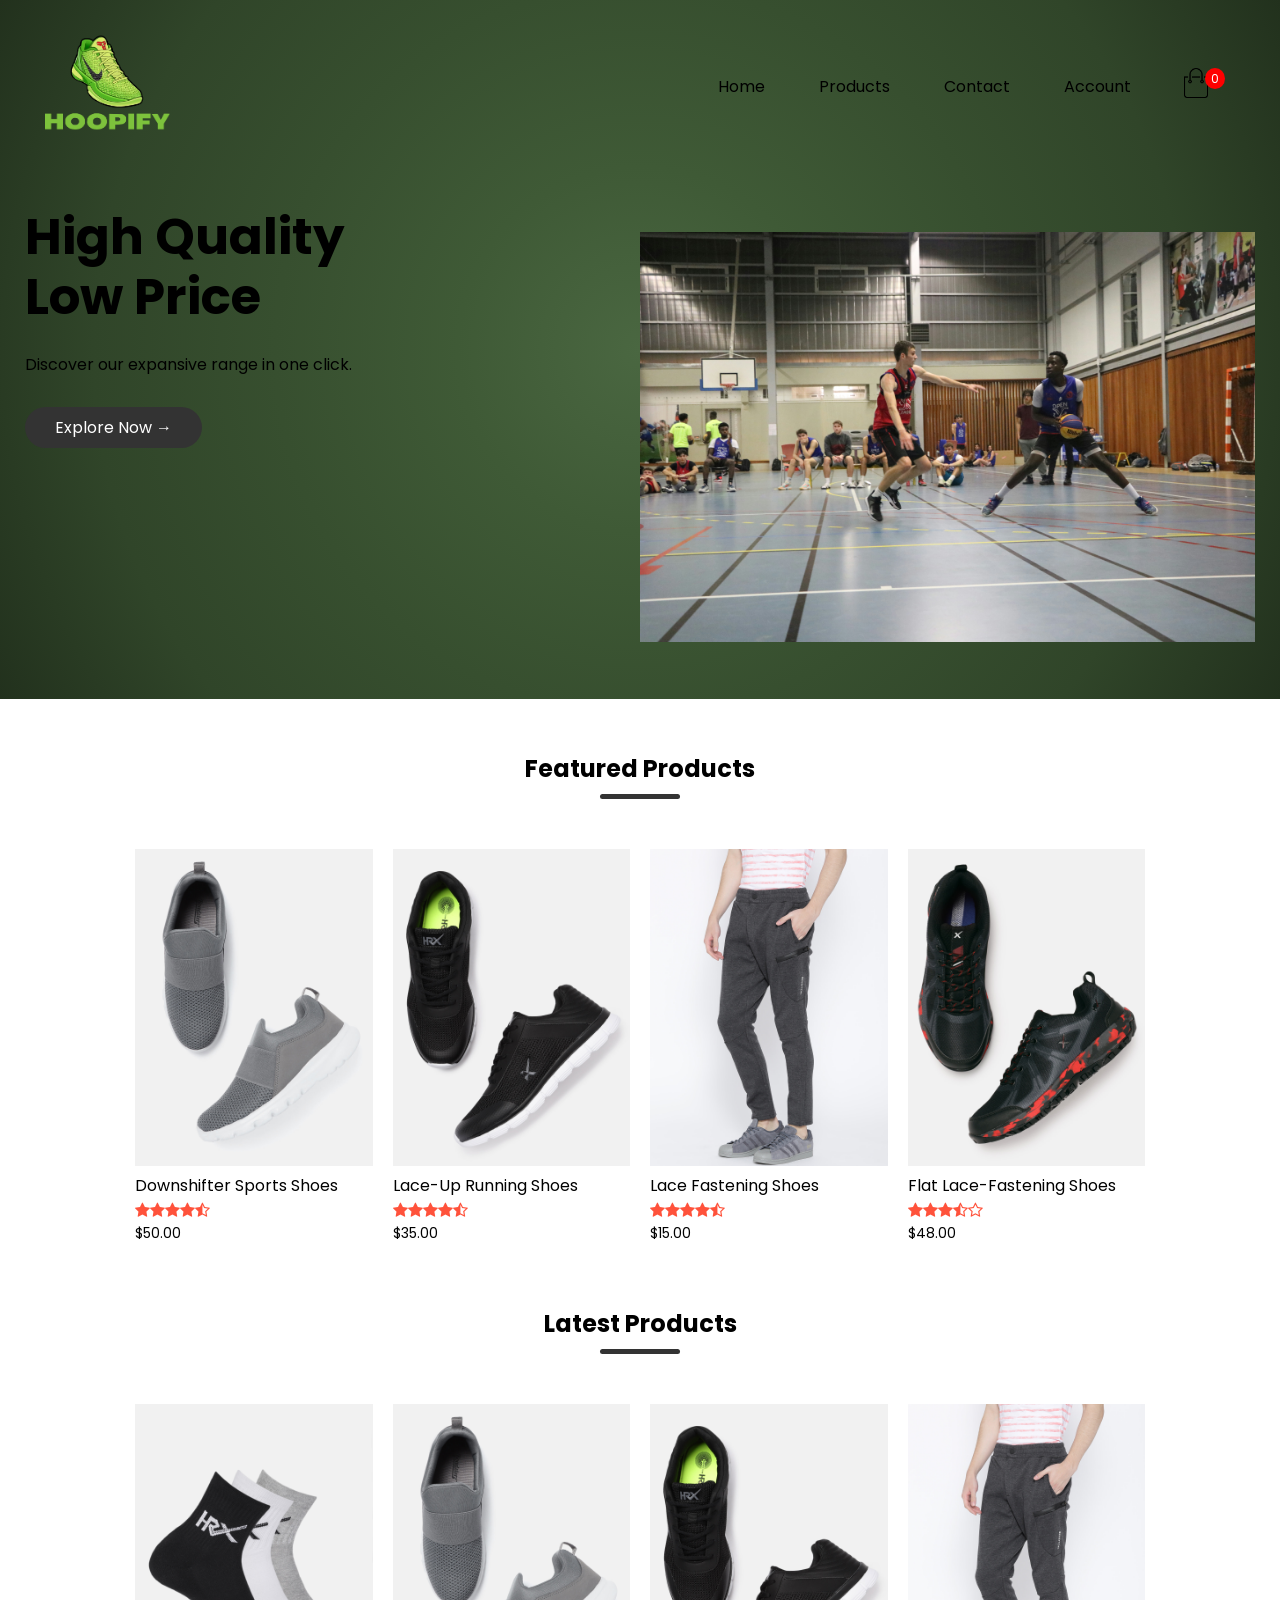
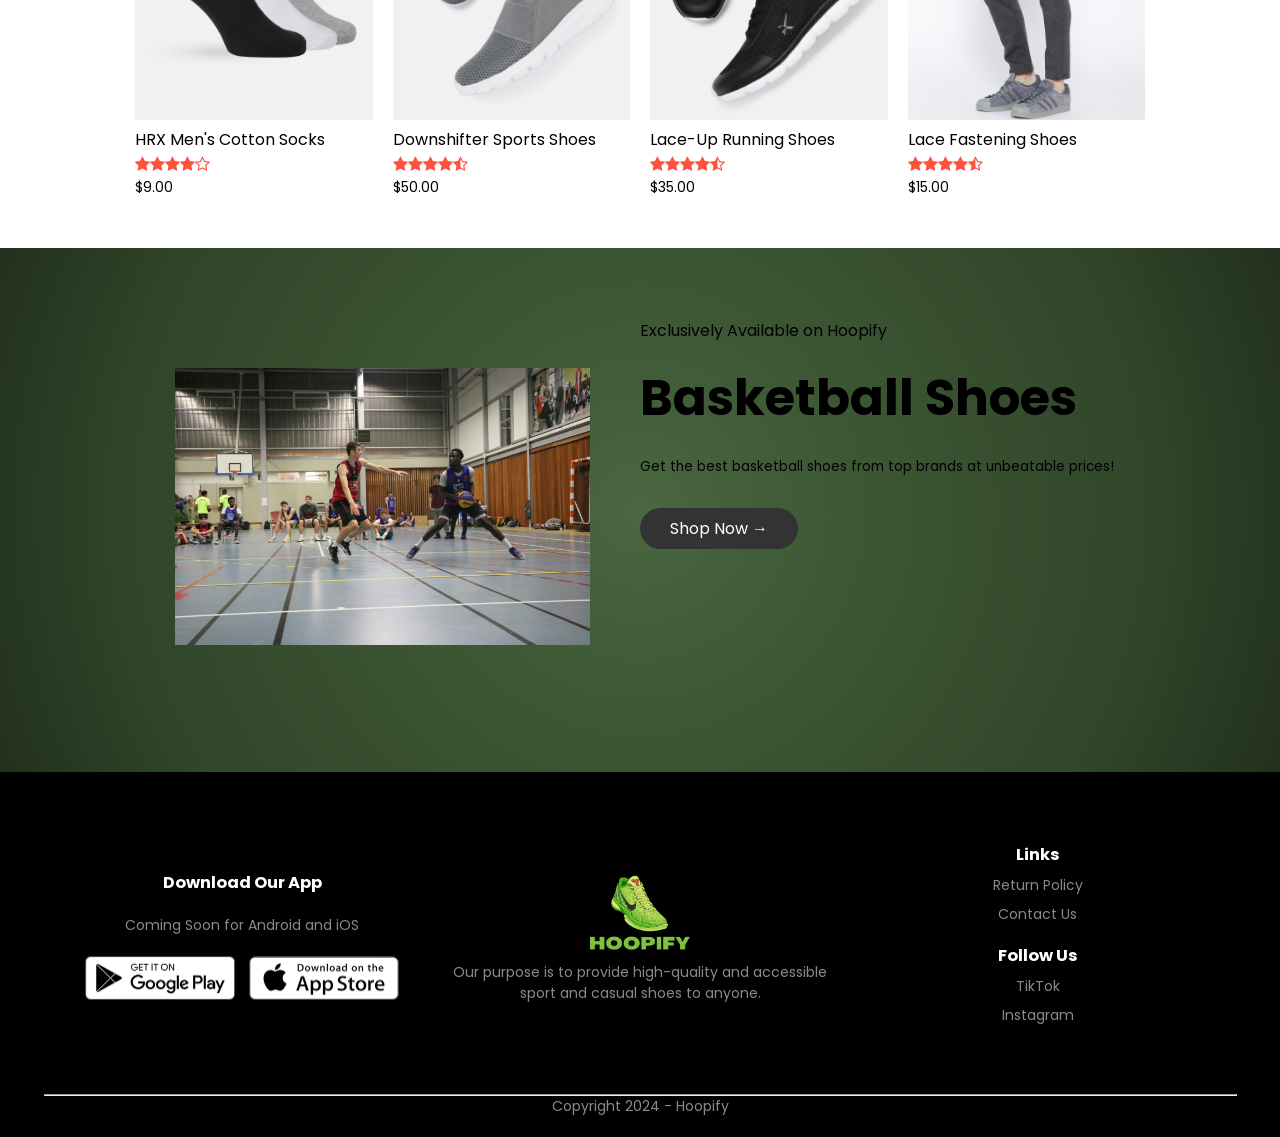
<file: index.html>
<!doctype html>
<html>
  <head>
    <meta charset="utf-8" />
    <meta name="viewport" content="width=device-width, initial-scale=1.0" />
    <title>Hoopify - Home</title>
    <link rel="stylesheet" href="style.css" />
    <link rel="preconnect" href="https://fonts.gstatic.com" />
    <link
      href="https://fonts.googleapis.com/css2?family=Poppins:wght@200;300;400;500;600;700&display=swap"
      rel="stylesheet"
    />
    <link
      rel="stylesheet"
      href="https://stackpath.bootstrapcdn.com/font-awesome/4.7.0/css/font-awesome.min.css"
    />
  </head>

  <body>
    <!--header-->
    <div id="header"></div>

    <!--featured products-->
    <div class="small-container">
      <h2 class="title">Featured Products</h2>
      <div class="row featured-products"></div>

      <!--latest products-->
      <h2 class="title">Latest Products</h2>
      <div class="row latest-products"></div>
    </div>

    <!--offer-->
    <div class="offer">
      <div class="small-container">
        <div class="row">
          <div class="col-2">
            <img src="images/image1.png" class="offer-img" />
          </div>
          <div class="col-2">
            <p>Exclusively Available on Hoopify</p>
            <h1>Basketball Shoes</h1>
            <small>
              Get the best basketball shoes from top brands at unbeatable
              prices!
            </small>
            <br />
            <a href="products.html" class="btn">Shop Now &#8594;</a>
          </div>
        </div>
      </div>
    </div>

    <!--footer-->
    <div id="footer"></div>

    <!--scripts-->
    <script type="module">
      import { initializeCart } from "./cart.js";

      async function loadContent() {
        const headerResponse = await fetch("header.html");
        const headerHtml = await headerResponse.text();
        document.getElementById("header").innerHTML = headerHtml;

        const customContent = `
          <div class="row">
            <div class="col-2">
              <h1>High Quality <br /> Low Price</h1>
              <p>Discover our expansive range in one click.</p>
              <a href="products.html" class="btn">Explore Now &#8594;</a>
            </div>
            <div class="col-2">
              <img src="images/image1.png" />
            </div>
          </div>
        `;
        document
          .querySelector(".header .container")
          .insertAdjacentHTML("beforeend", customContent);

        const footerResponse = await fetch("footer.html");
        const footerHtml = await footerResponse.text();
        document.getElementById("footer").innerHTML = footerHtml;

        const menuToggle = document.getElementById("menu-toggle");
        const nav = document.querySelector("nav");

        if (menuToggle && nav) {
          menuToggle.addEventListener("click", () => {
            if (nav.style.display === "block") {
              nav.style.display = "none";
            } else {
              nav.style.display = "block";
            }
          });
        }

        initializeCart();
      }

      loadContent();
    </script>

    <script src="index.js" type="module"></script>
  </body>
</html>
</file>
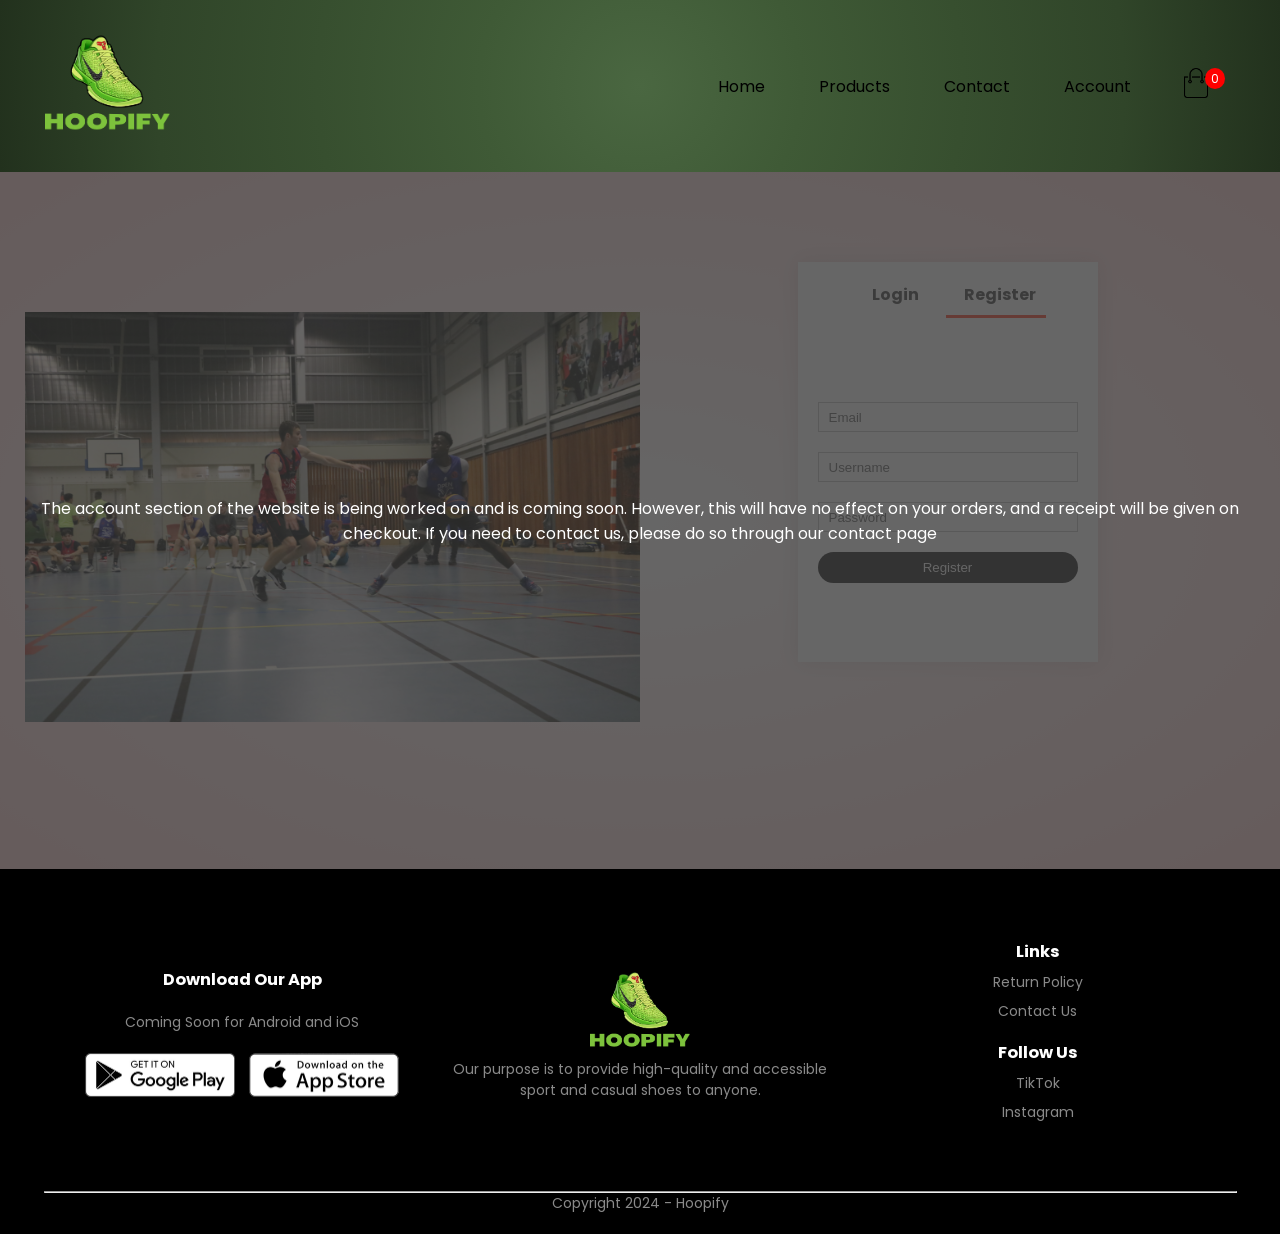
<file: account.html>
<!doctype html>
<html>

<head>
	<meta charset="utf-8" />
	<meta name="viewport" content="width-device-width, initial-scale=1.0" />
	<title>Hoopify - Account</title>
	<link rel="stylesheet" href="style.css" />
	<link rel="preconnect" href="https://fonts.gstatic.com" />
	<link href="https://fonts.googleapis.com/css2?family=Poppins:wght@200;300;400;500;600;700&display=swap"
		rel="stylesheet" />
	<link rel="stylesheet" href="https://stackpath.bootstrapcdn.com/font-awesome/4.7.0/css/font-awesome.min.css" />
</head>

<body>
	<!--header-->
	<div id="header"></div>

	<!--account page-->
	<div class="account-page">
		<div class="overlay">
			<div class="overlay-background"></div>
			<p>
				The account section of the website is being worked on and is coming soon. However, this will have no effect on your orders, and a receipt will be given on checkout. If you need to contact us, please do so through our contact page
			</p>
		</div>
		<div class="container">
			<div class="row">
				<div class="col-2">
					<img src="images/image1.png" width="100%" />
				</div>
				<div class="col-2">
					<div class="form-container">
						<div class="form-btn">
							<span onclick="login()">Login</span>
							<span onclick="register()">Register</span>
							<hr id="Indicator" />
						</div>
						<form id="LoginForm">
							<input type="text" placeholder="Username" />
							<input type="password" placeholder="Password" />
							<button type="submit" class="btn">Login</button>
							<a href="">Forgot password</a>
						</form>

						<form id="RegForm">
							<input type="email" placeholder="Email" />
							<input type="text" placeholder="Username" />
							<input type="password" placeholder="Password" />
							<button type="submit" class="btn">Register</button>
						</form>
					</div>
				</div>
			</div>
		</div>
	</div>

	<!--footer-->
	<div id="footer"></div>

	<!--js to load and upate header and footer-->
	<script>
		async function loadContent() {
			const header = await fetch("header.html").then((response) =>
				response.text(),
			);
			document.getElementById("header").innerHTML = header;

			const footer = await fetch("footer.html").then((response) =>
				response.text(),
			);
			document.getElementById("footer").innerHTML = footer;
		}

		loadContent();
	</script>

	<!--js for toggle menu-->
	<script>
		var menuItems = document.getElementById("MenuItems");

		MenuItems.style.maxHeight = "0px";
		function menutoggle() {
			if (MenuItems.style.maxHeight == "0px") {
				MenuItems.style.maxHeight = "200px";
			} else {
				MenuItems.style.maxHeight = "0px";
			}
		}
	</script>

	<script>
		var LoginForm = document.getElementById("LoginForm");
		var RegForm = document.getElementById("RegForm");
		var Indicator = document.getElementById("Indicator");

		function register() {
			RegForm.style.transform = "translateX(0px)";
			LoginForm.style.transform = "translateX(0px)";
			Indicator.style.transform = "translateX(100px)";
		}
		function login() {
			RegForm.style.transform = "translateX(300px)";
			LoginForm.style.transform = "translateX(300px)";
			Indicator.style.transform = "translateX(0px)";
		}
	</script>

	<script type="module">
		import {initializeCart} from "./cart.js";

		async function loadContent() {
			const headerResponse = await fetch("header.html");
			const headerHtml = await headerResponse.text();
			document.getElementById("header").innerHTML = headerHtml;

			const footerResponse = await fetch("footer.html");
			const footerHtml = await footerResponse.text();
			document.getElementById("footer").innerHTML = footerHtml;

			const menuToggle = document.getElementById("menu-toggle");
			const nav = document.querySelector("nav");

			if (menuToggle && nav) {
				menuToggle.addEventListener("click", () => {
					if (nav.style.display === "block") {
						nav.style.display = "none";
					} else {
						nav.style.display = "block";
					}
				});
			}

			initializeCart();
		}

		loadContent();
	</script>

	<script>
		var MenuItems = document.getElementById("MenuItems");

		MenuItems.style.maxHeight = "0px";
		function menutoggle() {
			if (MenuItems.style.maxHeight == "0px") {
				MenuItems.style.maxHeight = "200px";
			} else {
				MenuItems.style.maxHeight = "0px";
			}
		}
	</script>

	<script type="module" src="cart-page.js"></script>
</body>

</html>
</file>
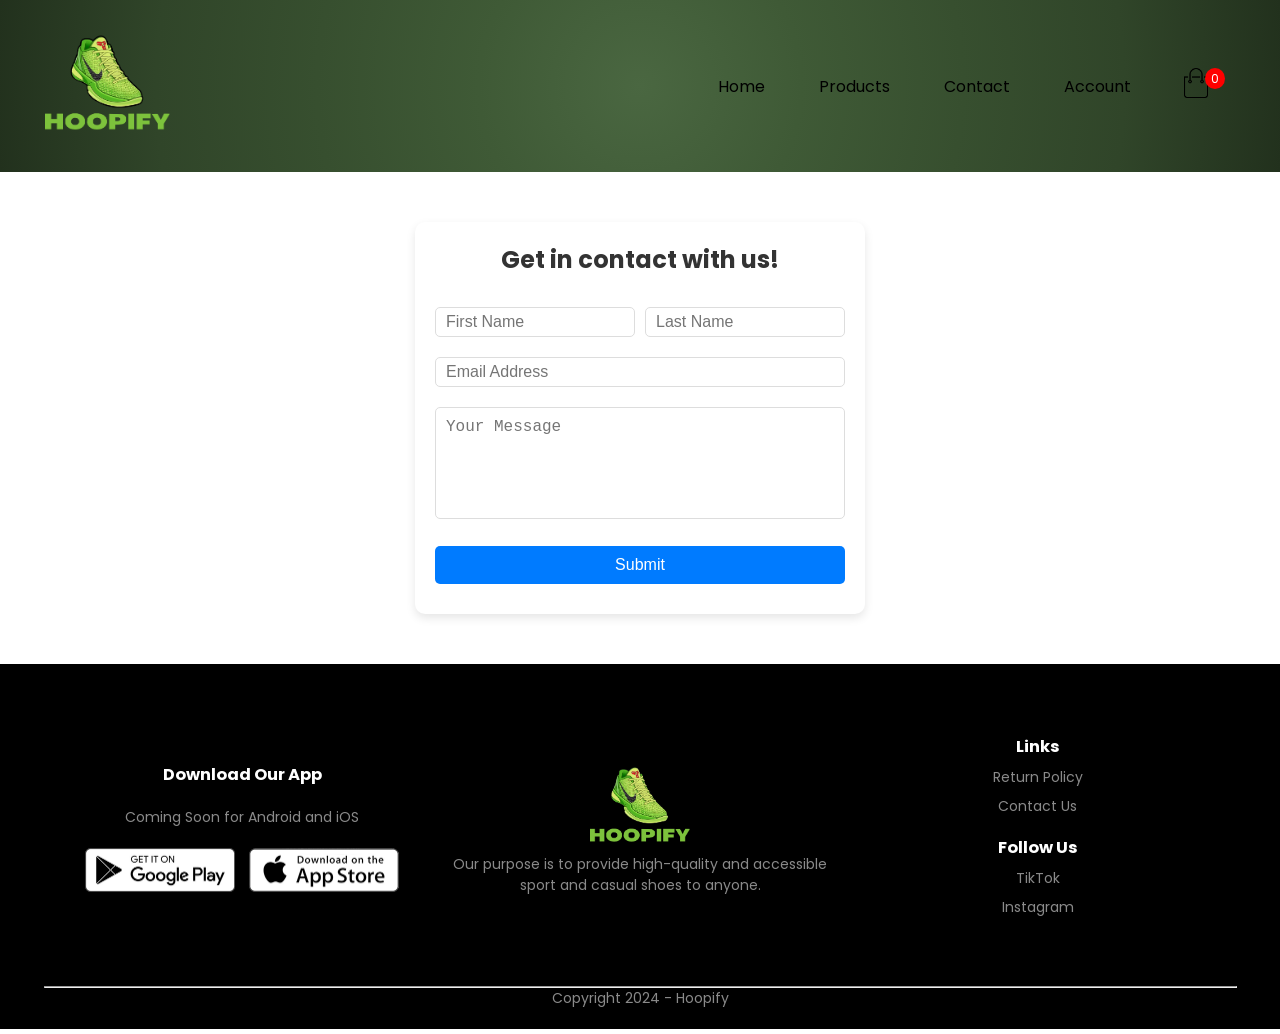
<file: contact.html>
<!doctype html>
<html>

<head>
	<meta charset="utf-8" />
	<meta name="viewport" content="width-device-width, initial-scale=1.0" />
	<title>Hoopify - Contact</title>
	<link rel="stylesheet" href="style.css" />
	<link rel="preconnect" href="https://fonts.gstatic.com" />
	<link href="https://fonts.googleapis.com/css2?family=Poppins:wght@200;300;400;500;600;700&display=swap"
		rel="stylesheet" />
	<link rel="stylesheet" href="https://stackpath.bootstrapcdn.com/font-awesome/4.7.0/css/font-awesome.min.css" />
</head>

<body>
	<!--header-->
	<div id="header"></div>

	<!--contact page-->
	<div class="contact-page">
		<div class="container">
			<div class="contact-container">
				<form target="_blank" action="https://formsubmit.co/hoopifystore@outlook.com" method="POST">
					<h1>Get in contact with us!</h1>
					<div class="input-row">
						<input type="text" name="firstName" placeholder="First Name" required />
						<input type="text" name="lastName" placeholder="Last Name" required />
					</div>
					<input type="email" name="email" placeholder="Email Address" required />
					<textarea name="message" placeholder="Your Message" rows="5" required></textarea>
					<button type="submit" class="btn">Submit</button>
				</form>
			</div>
		</div>
	</div>

	<!--footer-->
	<div id="footer"></div>

	<!--load header and footer-->
	<script type="module">
		import {initializeCart} from "./cart.js";

		async function loadContent() {
			const headerResponse = await fetch("header.html");
			const headerHtml = await headerResponse.text();
			document.getElementById("header").innerHTML = headerHtml;

			const footerResponse = await fetch("footer.html");
			const footerHtml = await footerResponse.text();
			document.getElementById("footer").innerHTML = footerHtml;

			const menuToggle = document.getElementById("menu-toggle");
			const nav = document.querySelector("nav");

			if (menuToggle && nav) {
				menuToggle.addEventListener("click", () => {
					if (nav.style.display === "block") {
						nav.style.display = "none";
					} else {
						nav.style.display = "block";
					}
				});
			}

			initializeCart();
		}

		loadContent();
	</script>

	<script type="module" src="cart-page.js"></script>
</body>

</html>
</file>
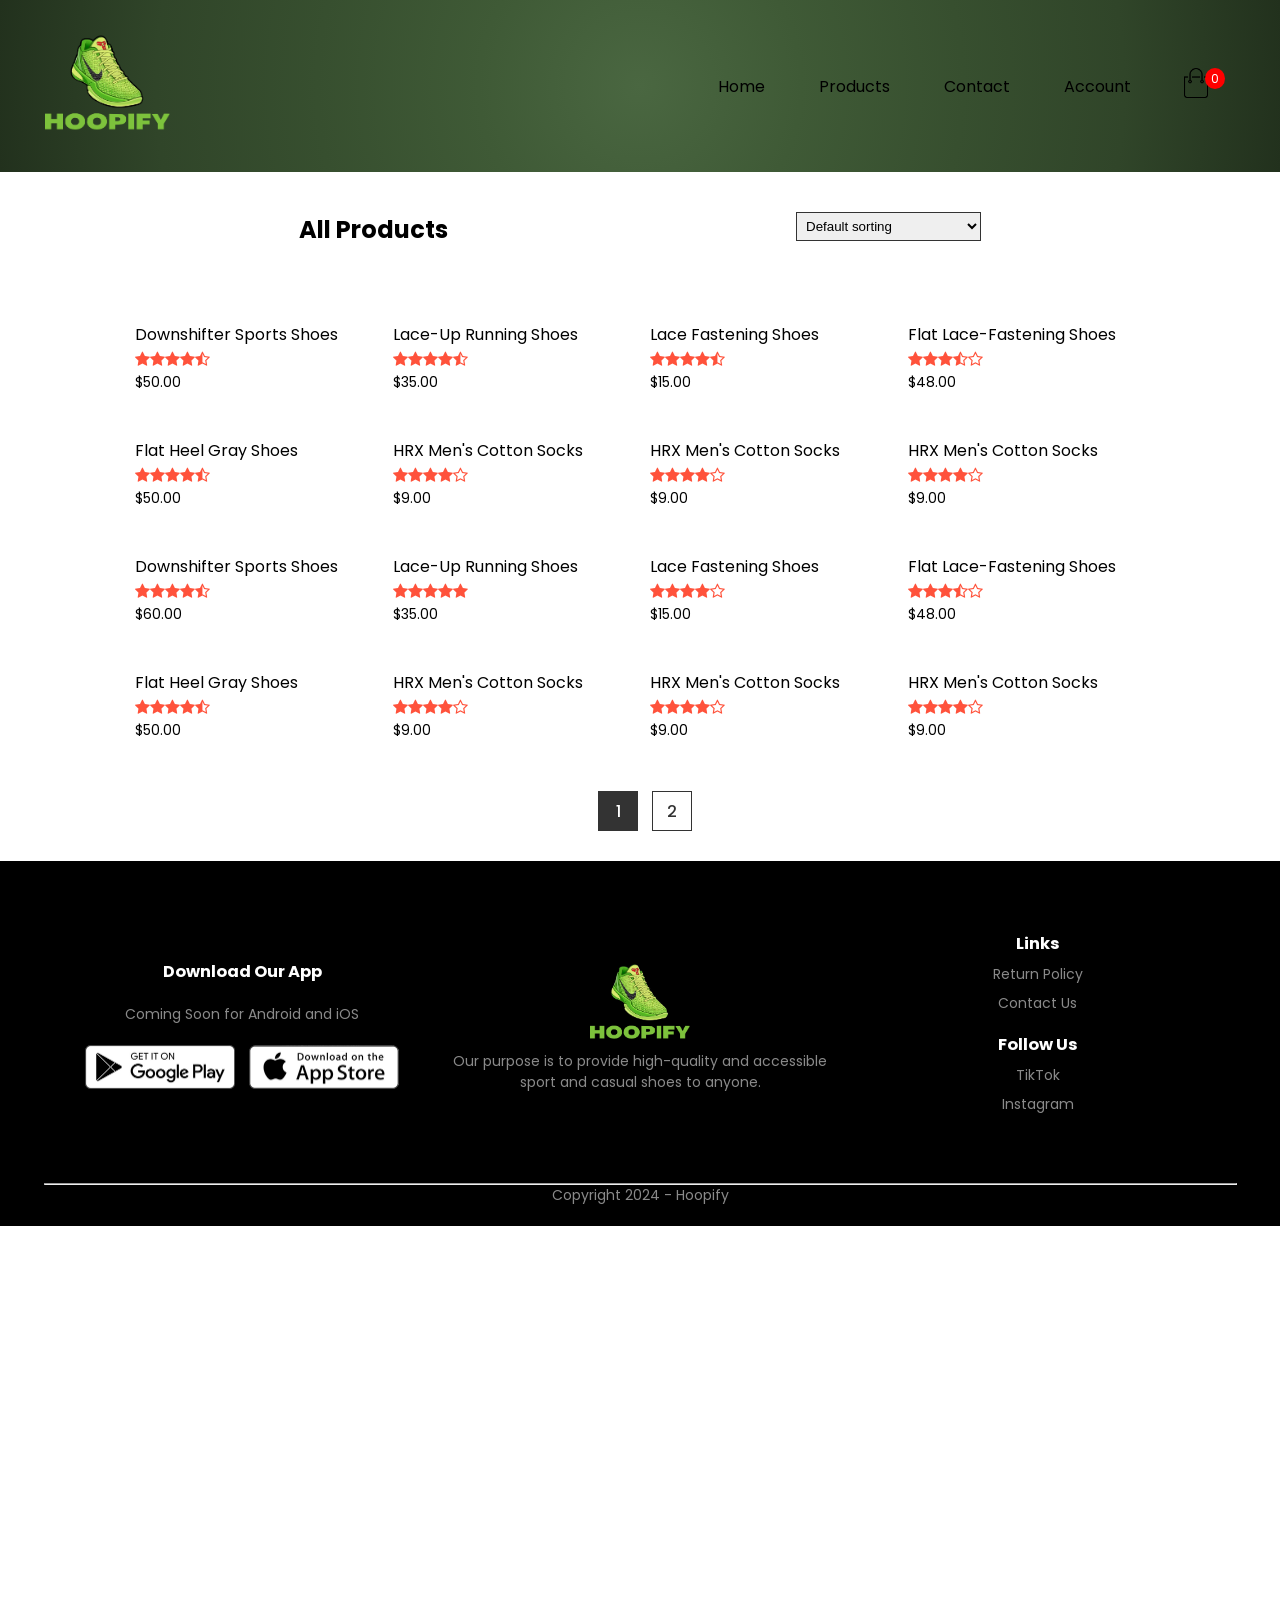
<file: products-details.html>
<!doctype html>
<html>

<head>
	<meta charset="utf-8" />
	<meta name="viewport" content="width-device-width, initial-scale=1.0" />
	<title>Hoopify - Product Details</title>
	<link rel="stylesheet" href="style.css" />
	<link rel="preconnect" href="https://fonts.gstatic.com" />
	<link href="https://fonts.googleapis.com/css2?family=Poppins:wght@200;300;400;500;600;700&display=swap"
		rel="stylesheet" />
	<link rel="stylesheet" href="https://stackpath.bootstrapcdn.com/font-awesome/4.7.0/css/font-awesome.min.css" />
</head>

<body>
	<!--header-->
	<div id="header"></div>

	<!--single product-->
	<div class="small-container single-product">
		<div class="row">
			<div class="col-2">
				<img src="" width="100%" id="productImg" />

				<div class="small-img-row" id="smallImgRow"></div>
			</div>

			<div class="col-2">
				<h1 id="productName">Product Name</h1>
				<h4 id="productPrice">$0.00</h4>
				<select id="productSize">
					<option>Select Size</option>
					<option>6</option>
					<option>7</option>
					<option>8</option>
					<option>9</option>
					<option>10</option>
				</select>
				<input type="number" value="1" />
				<button class="btn" id="addToCartBtn">Add to Cart</button>
				<h3>Product Details <i class="fa fa-indent"></i></h3>
				<br />
				<p id="productDescription">Product description goes here...</p>
			</div>
		</div>
	</div>

	<!--footer-->
	<div id="footer"></div>

	<!--load header and footer-->
	<script type="module">
		import {initializeCart} from "./cart.js";

		async function loadContent() {
			const headerResponse = await fetch("header.html");
			const headerHtml = await headerResponse.text();
			document.getElementById("header").innerHTML = headerHtml;

			const footerResponse = await fetch("footer.html");
			const footerHtml = await footerResponse.text();
			document.getElementById("footer").innerHTML = footerHtml;

			const menuToggle = document.getElementById("menu-toggle");
			const nav = document.querySelector("nav");

			if (menuToggle && nav) {
				menuToggle.addEventListener("click", () => {
					if (nav.style.display === "block") {
						nav.style.display = "none";
					} else {
						nav.style.display = "block";
					}
				});
			}

			initializeCart();
		}

		loadContent();
	</script>

	<script>
		var MenuItems = document.getElementById("MenuItems");

		MenuItems.style.maxHeight = "0px";
		function menutoggle() {
			if (MenuItems.style.maxHeight == "0px") {
				MenuItems.style.maxHeight = "200px";
			} else {
				MenuItems.style.maxHeight = "0px";
			}
		}
	</script>

	<script type="module" src="cart-page.js"></script>
	<script type="module" src="products-details.js"></script>
</body>

</html>
</file>
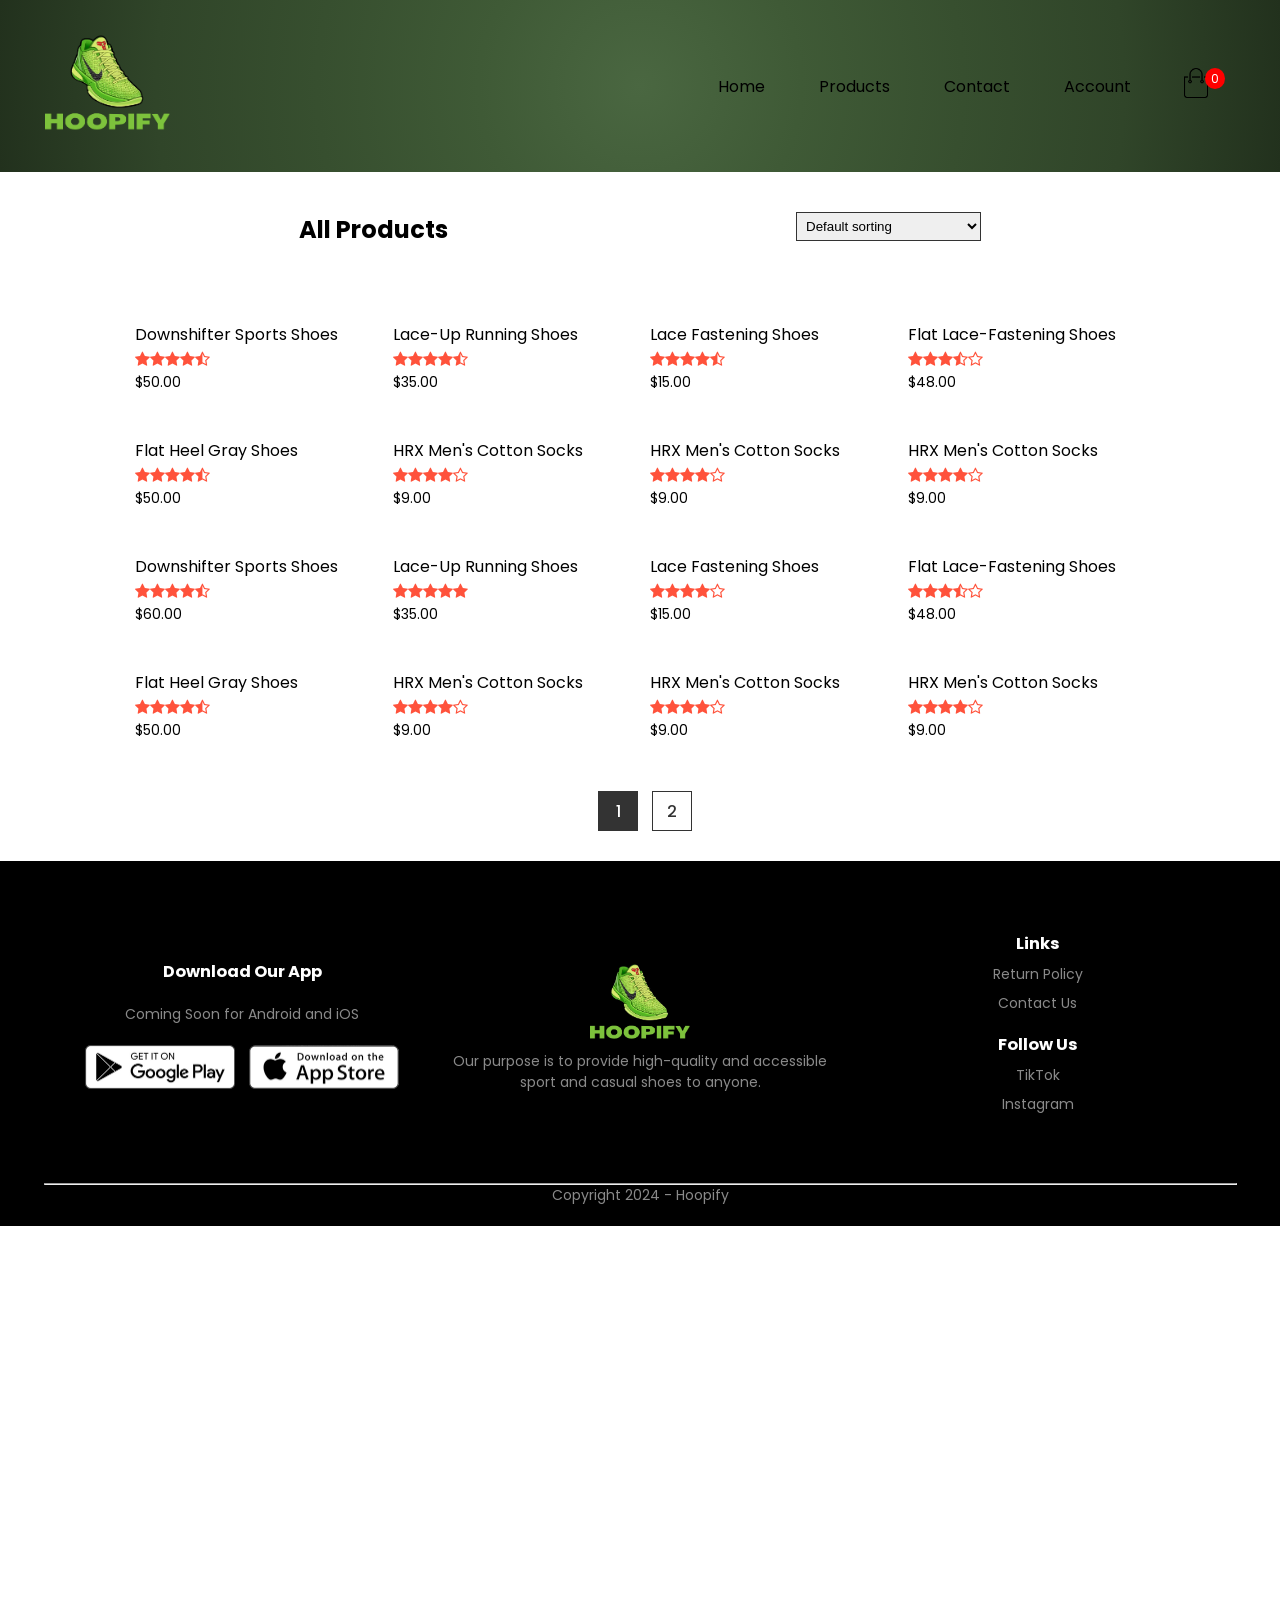
<file: products.html>
<!doctype html>
<html>
  <head>
    <meta charset="utf-8" />
    <meta name="viewport" content="width=device-width, initial-scale=1.0" />
    <title>Hoopify - Products</title>
    <link rel="stylesheet" href="style.css" />
    <link rel="preconnect" href="https://fonts.gstatic.com" />
    <link
      href="https://fonts.googleapis.com/css2?family=Poppins:wght@200;300;400;500;600;700&display=swap"
      rel="stylesheet"
    />
    <link
      rel="stylesheet"
      href="https://stackpath.bootstrapcdn.com/font-awesome/4.7.0/css/font-awesome.min.css"
    />
  </head>

  <body>
    <div id="header"></div>

    <!--products-->
    <div class="small-container">
      <div class="row row-2">
        <h2>All Products</h2>
        <select id="sort-options">
          <option value="default">Default sorting</option>
          <option value="price-asc">Sort by price: Low to High</option>
          <option value="price-desc">Sort by price: High to Low</option>
          <option value="rating-desc">Sort by rating</option>
        </select>
      </div>

      <!--dynamic products-->
      <div class="row" id="all-products"></div>

      <!--pagination-->
      <div class="page-btn" id="pagination"></div>
    </div>

    <!--footer-->
    <div id="footer"></div>

    <!--load and update header and footer-->
    <script type="module">
      import { initializeCart } from "./cart.js";

      async function loadContent() {
        const headerResponse = await fetch("header.html");
        const headerHtml = await headerResponse.text();
        document.getElementById("header").innerHTML = headerHtml;

        const footerResponse = await fetch("footer.html");
        const footerHtml = await footerResponse.text();
        document.getElementById("footer").innerHTML = footerHtml;

        // Attach the event listener dynamically
        const menuToggle = document.getElementById("menu-toggle");
        const nav = document.querySelector("nav");

        if (menuToggle && nav) {
          menuToggle.addEventListener("click", () => {
            if (nav.style.display === "block") {
              nav.style.display = "none";
            } else {
              nav.style.display = "block";
            }
          });
        }

        // Initialize cart (if needed)
        initializeCart();
      }

      loadContent();
    </script>

    <script>
      var MenuItems = document.getElementById("MenuItems");

      MenuItems.style.maxHeight = "0px";
      function menutoggle() {
        if (MenuItems.style.maxHeight == "0px") {
          MenuItems.style.maxHeight = "200px";
        } else {
          MenuItems.style.maxHeight = "0px";
        }
      }
    </script>

    <script type="module" src="cart-page.js"></script>

    <script src="products.js" type="module"></script>
  </body>
</html>
</file>
<file: style.css>
* {
	margin: 0;
	padding: 0;
	box-sizing: border-box;
}

:root {
	--base-text-colour: #000;
	--base-item-colour: #333333;
	--base-item-hover-colour: #1c1c1c;
	--background-gradient-1: #4a6741;
	--background-gradient-2: #3f5a36;
	--background-gradient-3: #374f2f;
	--background-gradient-4: #304529;
	--background-gradient-5: #22311d;
}

body {
	font-family: "Poppins", sans-serif;
}

/*nav menu on the left as a unordered list*/
.navbar {
	display: flex;
	align-items: center;
	padding: 20px;
	position: relative;
	overflow: visible;
}

/*nav menu on the right as a unordered list*/
nav {
	flex: 1;
	text-align: right;
}

/*nav menu on the right as a list but without bullet*/
nav ul {
	display: inline-block;
	list-style-type: none;
}

/*nav menu on the right as a vertically list with 50px gapping with each with underline*/
nav ul li {
	display: inline-block;
	margin-right: 50px;
}

/*nav menu on the right as a vertically list with 50px gapping with each without underline*/
a {
	text-decoration: none;
	color: var(--base-text-colour);
}

#menu-toggle {
	display: none;
	flex-direction: column;
	gap: 5px;
	cursor: pointer;
}

#menu-toggle div {
	width: 25px;
	height: 3px;
	background: var(--base-text-colour);
}

@media (max-width: 768px) {
	.navbar {
		flex-wrap: wrap;
		justify-content: space-between;
	}

	/* Hide desktop nav by default */
	nav {
		display: none;
		width: 100%;
		position: absolute;
		top: 150px;
		left: 0;
		background: var(--base-item-colour);
		box-shadow: 0 4px 6px rgba(0, 0, 0, 0.1);
		z-index: 100;
		padding: 10px 0;
	}

	nav ul {
		display: flex;
		flex-wrap: wrap;
		justify-content: space-evenly;
		margin: 0;
		padding: 0;
		list-style: none;
	}

	nav ul li {
		flex: 1 1 25%;
		text-align: center;
		margin: 0;
		padding: 0;
	}

	nav ul li a {
		color: white;
		text-decoration: none;
		font-size: 12px;
	}

	#menu-toggle {
		display: flex;
	}
}

p {
	color: var(--base-text-colour);
}

.container {
	max-width: 1300px;
	margin: auto;
	padding-left: 25px;
	padding-right: 25px;
}

.row {
	display: flex;
	align-items: center;
	flex-wrap: wrap;
	justify-content: space-around;
}

.col-2 {
	flex-basis: 50%;
	min-width: 300px;
}

.col-2 img {
	max-width: 100%;
	padding: 50px 0;
}

.col-2 h1 {
	font-size: 50px;
	line-height: 60px;
	margin: 25px 0;
}

.btn {
	display: inline-block;
	background: var(--base-item-colour);
	color: white;
	padding: 8px 30px;
	margin: 30px 0px;
	border-radius: 30px;
	transition: background 0.5s;
}

.btn:hover {
	background: var(--base-item-hover-colour);
}

.header {
	background: radial-gradient(circle at center,
			var(--background-gradient-1) 0%,
			var(--background-gradient-2) 25%,
			var(--background-gradient-3) 50%,
			var(--background-gradient-4) 75%,
			var(--background-gradient-5) 100%);
}

.header .row {
	margin-top: 10px;
}

.col-3 {
	flex-basis: 30%;
	min-width: 250px;
	margin-bottom: 30px;
}

.col-3 img {
	width: 100%;
}

.small-container {
	max-width: 1080px;
	margin: auto;
	padding-left: 25px;
	padding-right: 25px;
}

.col-4 {
	flex-basis: 25%;
	padding: 10px;
	min-width: 200px;
	transition: transform 0.5s;
}

.col-4 img {
	width: 100%;
}

@media (max-width: 768px) {
	.col-4 {
		min-width: 100px;
	}

	.featured-products .col-4:nth-child(4) {
		display: none;
	}

	.latest-products .col-4:nth-child(4) {
		display: none;
	}
}

.title {
	text-align: center;
	margin: 0 auto 20px;
	position: relative;
	line-height: 60px;
	color: var(--base-text-colour);
}

.title::after {
	content: "";
	background: var(--base-item-colour);
	width: 80px;
	height: 5px;
	border-radius: 5px;
	position: absolute;
	bottom: 0;
	left: 50%;
	transform: translateX(-50%);
}

h4 {
	color: var(--base-text-colour);
	font-weight: normal;
}

.col-4 p {
	font-size: 14px;
}

.rating .fa {
	color: #ff523b;
}

.col-4:hover {
	transform: translateY(-5px);
}

/*----- Under-Construction Message -----*/

.account-page {
	position: relative;
}

.account-page .overlay {
	position: absolute;
	top: 0;
	left: 0;
	width: 100%;
	height: 100%;
	display: flex;
	align-items: center;
	justify-content: center;
	text-align: center;
	padding: 20px;
	box-sizing: border-box;
	z-index: 10;
}

.account-page .overlay-background {
	position: absolute;
	top: 0;
	left: 0;
	width: 100%;
	height: 100%;
	background-color: rgba(51, 51, 51, 0.75);
	z-index: -1;
}

.account-page .overlay p {
	color: white;
	position: relative;
	z-index: 1;
}

.account-page .overlay a {
	color: red;
	text-decoration: underline;
}

/*-----------------------offer -----------------------*/
.offer {
	background: radial-gradient(circle at center,
			var(--background-gradient-1) 0%,
			var(--background-gradient-2) 25%,
			var(--background-gradient-3) 50%,
			var(--background-gradient-4) 75%,
			var(--background-gradient-5) 100%);
	margin-top: 20px;
	padding: 30px 0;
}

.col-2 .offer-img {
	padding: 50px;
}

small {
	color: var(--base-text-colour);
}

/*-----------------------Testimonial -----------------------*/
/* Testimonials Section Base Styles */
.testimonial {
	padding-top: 30px;
}

.testimonial .col-3 {
	text-align: center;
	padding: 40px 20px;
	box-shadow: 0 0 20px 0px rgba(0, 0, 0, 0.1);
	cursor: pointer;
	transition: transform 0.5s;
}

.testimonial .col-3 img {
	width: 50px;
	margin-top: 20px;
	border-radius: 50%;
}

.testimonial .col-3:hover {
	transform: translateY(-10px);
}

.fa.fa-quote-left {
	font-size: 34px;
	color: var(--base-item-colour);
}

.col-3 p {
	font-size: 12px;
	margin: 12px 0;
	color: var(--base-text-colour);
}

.testimonial .col-3 h3 {
	font-weight: 600;
	color: var(--base-text-colour);
	font-size: 16px;
}

.testimonial .row {
	display: grid;
	grid-template-columns: repeat(auto-fit, minmax(150px, 1fr));
	gap: 20px;
}

@media (max-width: 768px) {
	.testimonial .row {
		justify-content: space-between;
	}

	.testimonial .col-3 {
		flex-basis: calc(100% / 3 - 10px);
		min-width: unset;
		margin-bottom: 15px;
	}

	.testimonial .col-3 img {
		width: 90%;
	}

	.testimonial .row .col-3:nth-child(3) {
		display: none;
	}
}

/*-----------------------Brands -----------------------*/
.brands {
	margin: 100px auto;
}

.col-5 {
	width: 100px;
}

.col-5 img {
	width: 100%;
	cursor: pointer;
	filter: grayscale(100%);
}

.col-5 img:hover {
	filter: grayscale(0);
}

/*-----------------------Footer -----------------------*/
.footer {
	background: var(--base-text-colour);
	color: #8a8a8a;
	font-size: 14px;
	padding: 20px 0 20px;
	display: flex;
	flex-direction: column;
	align-items: center;
}

.footer h3 {
	color: white;
	margin-top: 10px;
	text-align: center;
}

.footer p {
	color: #8a8a8a;
	text-align: center;
}

.footer ul {
	list-style: none;
	padding: 0;
	margin: 0;
}

.footer ul li {
	list-style: none;
	margin: 8px 0;
}

.footer ul li a {
	text-decoration: none;
	color: inherit;
}

.footer ul li a:hover {
	text-decoration: underline;
}

.footer .row {
	display: flex;
	justify-content: center;
	align-items: center;
	flex-wrap: wrap;
	width: 100%;
}

.footer-col-1,
.footer-col-2,
.footer-col-3 {
	flex: 1;
	min-width: 250px;
	margin-bottom: 20px;
	display: flex;
	flex-direction: column;
	align-items: center;
	text-align: center;
}

.footer-col-1 h3,
.footer-col-1 p {
	margin-bottom: 20px;
}

.footer-col-2 img {
	width: 100px;
	margin: 0 auto 0px;
	display: block;
}

.app-logo img {
	width: 150px;
	margin: 0px 5px;
}

/*--------------------all products-----------------------------------------------*/
.row {
	display: flex;
	align-items: flex-start;
	flex-wrap: wrap;
	justify-content: space-around;
	margin-top: 40px;
	margin-bottom: 40px;
}

select {
	border: 1px solid var(--base-item-colour);
	padding: 5px;
}

select:focus {
	outline: none;
}

.page-btn {
	padding-bottom: 30px;
	text-align: center;
}

.page-btn a {
	display: inline-block;
	border: 1px solid var(--base-item-colour);
	margin-left: 10px;
	width: 40px;
	height: 40px;
	text-align: center;
	line-height: 40px;
	cursor: pointer;
	color: var(--base-item-colour);
	text-decoration: none;
	font-weight: 500;
}

.page-btn a:hover {
	background: var(--base-item-colour);
	color: white;
}

.page-btn a.active {
	background: var(--base-item-colour);
	color: white;
}

/*-----------------------single product details -----------------------*/

.single-product {
	margin-top: 80px;
}

@media (max-width: 768px) {
	.single-product {
		margin-top: 40px;
	}
}

.single-product .col-2 img {
	padding: 0;
}

.single-product .col-2 {
	padding: 20px;
}

@media (max-width: 768px) {
	.single-product .col-2 {
		padding: 0px;
	}
}

.single-product h4 {
	margin: 20px 0;
	font-size: 22px;
	font-weight: bold;
}

.single-product select {
	display: block;
	padding: 10px;
	margin-top: 20px;
}

.single-product input {
	width: 50px;
	height: 40px;
	padding-left: 10px;
	font-size: 20px;
	margin-right: 10px;
	border: apx solid var(--base-item-colour);
}

input:focus {
	outline: none;
}

.single-product .fa {
	color: var(--base-item-colour);
	margin-left: 10px;
}

.small-img-row {
	display: flex;
	justify-content: space-between;
}

.small-img-col {
	flex-basis: 24%;
	cursor: pointer;
}

.productDescription {
	padding-bottom: 80px;
}

/*------------------------------ cart items ------------------------------*/
.cart-page {
	margin: 80px auto;
}

@media (max-width: 768px) {
	.cart-page {
		margin: 30px auto;
	}
}

table {
	width: 100%;
	border-collapse: collapse;
	table-layout: fixed;
}

.cart-info {
	display: flex;
	flex-wrap: nowrap;
	align-items: center;
}

.cart-info div {
	max-width: 200px;
	word-wrap: break-word;
}

th {
	text-align: left;
	padding: 5px;
	color: #fff;
	background: #ff523b;
	font-weight: normal;
}

td {
	padding: 10px 5px;
	vertical-align: middle;
}

td input {
	width: 40px;
	height: 30px;
	padding: 5px;
	text-align: center;
}

td a {
	color: #ff523b;
}

td img {
	width: 80px;
	height: 80px;
	margin-right: 10px;
}

td:last-child {
	text-align: right;
}

th:last-child {
	text-align: right;
}

.cart-item {
	display: flex;
	justify-content: space-between;
	align-items: center;
	padding: 20px 0;
	position: relative;
}

.cart-item::before {
	content: "";
	position: absolute;
	top: 0;
	left: 5%;
	width: 90%;
	height: 2px;
	background-color: #ddd;
	border-radius: 2px;
}

.cart-item:first-child::before {
	display: none;
}

.cart-info {
	display: flex;
}

.cart-info img {
	width: 100px;
	margin-right: 20px;
}

.cart-info div {
	max-width: 200px;
}

.quantity input {
	width: 50px;
	padding: 5px;
}

.subtotal {
	font-size: 18px;
	width: 100px;
	text-align: right;
	white-space: nowrap;
}

.cart-info a.remove-btn {
	color: red;
	text-decoration: none;
	font-weight: bold;
}

.cart-info a.remove-btn:hover {
	text-decoration: underline;
	cursor: pointer;
}

.total-price {
	display: flex;
	justify-content: space-between;
	align-items: flex-start;
	gap: 20px;
}

.total-price .left-side {
	flex: 3;
	margin-right: 20px;
}

.total-price .right-side {
	flex: 1;
	margin-left: 20px;
}

.total-price table {
	border-top: 3px solid #ff523b;
	width: 100%;
	table-layout: fixed;
}

.total-price td,
.total-price th {
	width: 50%;
	padding: 10px;
	overflow: hidden;
	text-overflow: ellipsis;
	white-space: nowrap;
}

.right-side {
	display: flex;
	flex-direction: column;
	align-items: center;
	justify-content: center;
	height: 100%;
	text-align: center;
}

.right-side h3 {
	padding-bottom: 10px;
	margin: 0;
}

.right-side input {
	width: 100%;
	padding: 8px;
	box-sizing: border-box;
}

.right-side button {
	display: inline-block;
	background: var(--base-item-colour);
	color: white;
	padding: 8px 30px;
	margin: 10px 0px;
	border-radius: 30px;
	transition: background 0.5s;
}

.right-side button:hover {
	background: var(--base-item-hover-colour);
}

@media (max-width: 768px) {
	.total-price {
		flex-direction: column;
		gap: 20px;
	}

	.total-price .right-side {
		order: -1;
		width: 100%;
		margin-left: 0;
		text-align: left;
	}

	.total-price .right-side input,
	.total-price .right-side button {
		width: 100%;
		margin-top: 10px;
	}

	.total-price .right-side h3 {
		text-align: left;
		margin-bottom: 10px;
	}

	.total-price .left-side {
		width: 100%;
		margin-right: 0;
	}

	.button-container .btn {
		width: 100%;
	}
}

.cart-count {
	position: relative;
	top: -15px;
	left: -10px;
	background-color: red;
	color: white;
	border-radius: 50%;
	padding: 2px 6px;
	font-size: 12px;
}

/*------------------------------ account-page ------------------------------*/
.account-page {
	padding: 50px 0;
	background: radial-gradient(#fff, #ffd6d6);
}

.form-container {
	background: #fff;
	width: 300px;
	height: 400px;
	position: relative;
	text-align: center;
	padding: 20px 0;
	margin: auto;
	box-shadow: 0 0 20px 0px rgba(0, 0, 0, 0.1);
	overflow: hidden;
}

.form-container span {
	font-weight: bold;
	padding: 0 10px;
	color: #555;
	cursor: pointer;
	width: 100px;
	display: inline-block;
}

.form-btn {
	display: inline-block;
}

.form-container form {
	max-width: 300px;
	padding: 0 20px;
	position: absolute;
	top: 130px;
	transition: transform 1s;
}

form input {
	width: 100%;
	height: 30px;
	margin: 10px 0;
	padding: 0 10px;
	border: 1px solid #ccc;
}

form .btn {
	width: 100%;
	border: none;
	cursor: pointer;
	margin: 10px 0;
}

form .btn:focus {
	outline: none;
}

#LoginForm {
	left: -300px;
}

#RegForm {
	left: 0;
}

form a {
	font-size: 12px;
}

#Indicator {
	width: 100px;
	border: none;
	background: #ff523b;
	height: 3px;
	margin-top: 8px;
	transform: translateX(100px);
	transition: transform 1s;
}

/*---------------- contact-page -------------------------- */

.contact-page {
	background: radial-gradients(#fff, #ffd6d6);
	padding-top: 50px;
	padding-bottom: 50px;
	display: flex;
	justify-content: center;
	align-items: center;
}

.contact-container {
	background: #fff;
	width: 90%;
	max-width: 500px;
	padding: 20px;
	border-radius: 10px;
	box-shadow: 0 4px 10px rgba(0, 0, 0, 0.1);
	margin: auto;
}

.contact-container h1 {
	text-align: center;
	font-size: 24px;
	margin-bottom: 20px;
	color: #333;
	font-weight: bold;
}

.contact-container input,
.contact-container textarea {
	width: 100%;
	padding: 10px;
	margin: 10px 0;
	font-size: 16px;
	border: 1px solid #ddd;
	border-radius: 5px;
	box-sizing: border-box;
	resize: none;
}

.contact-container input:focus,
.contact-container textarea:focus {
	border-color: #007bff;
	outline: none;
	box-shadow: 0 0 5px rgba(0, 123, 255, 0.5);
}

.input-row {
	display: flex;
	gap: 10px;
}

.input-row input {
	width: 50%;
}

.contact-container .btn {
	width: 100%;
	background: #007bff;
	color: #fff;
	border: none;
	padding: 10px;
	font-size: 16px;
	border-radius: 5px;
	cursor: pointer;
	transition: background 0.3s;
}

.contact-container .btn:hover {
	background: #0056b3;
}
</file>
